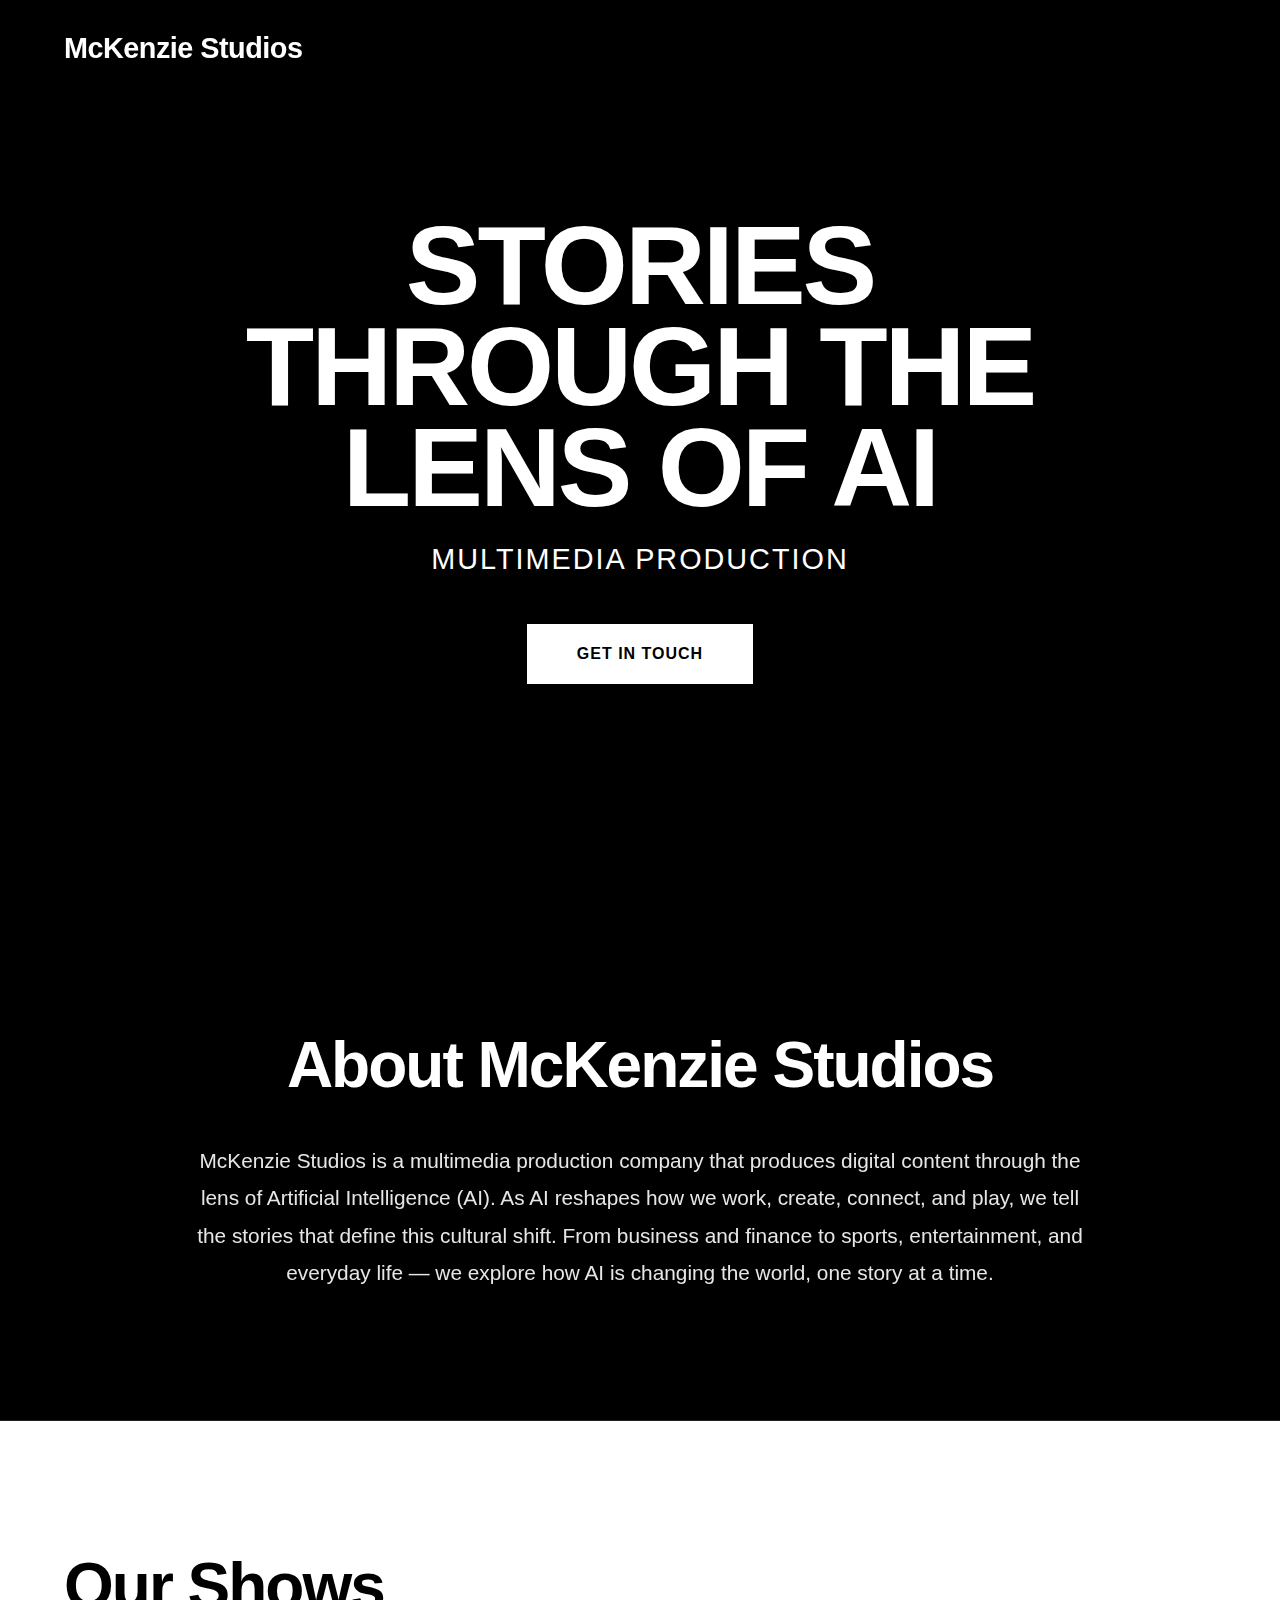
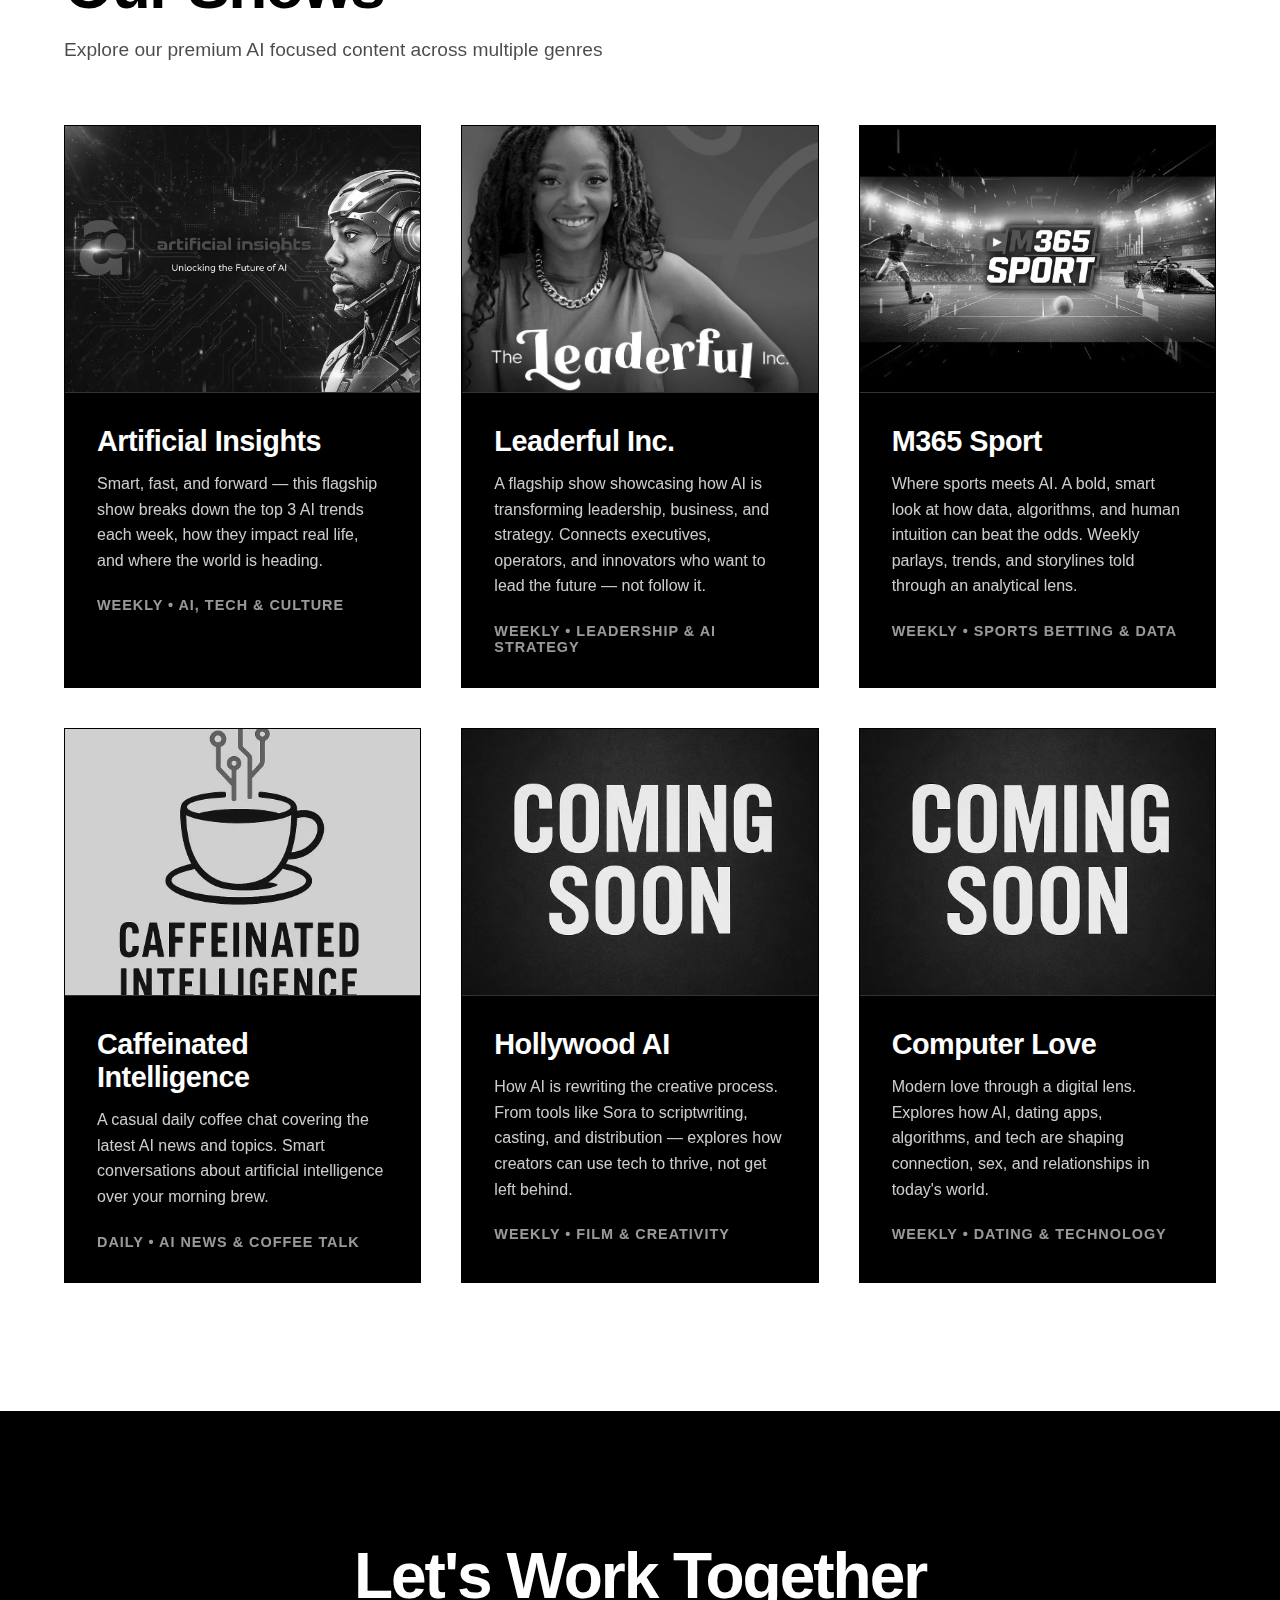
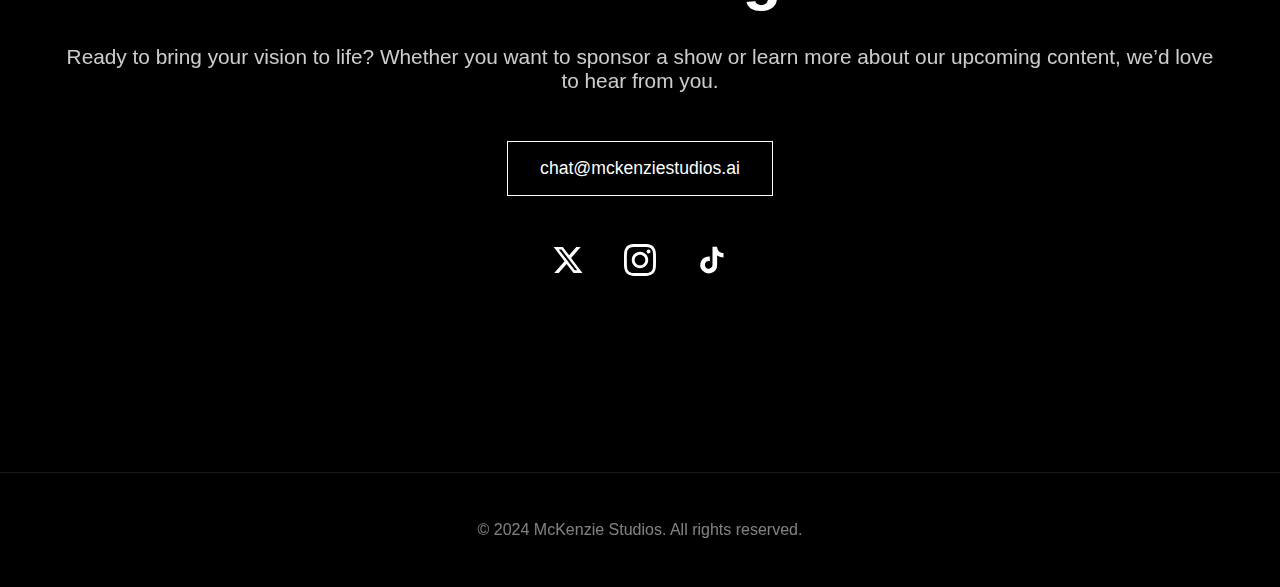
<file: index.html>
<!DOCTYPE html>
<html lang="en">
<head>
    <meta charset="UTF-8">
    <meta name="viewport" content="width=device-width, initial-scale=1.0">
    <title>McKenzie Studios - Video Production</title>
    <link href="https://fonts.googleapis.com/css2?family=Inter:wght@300;400;600;700;900&display=swap"> 
    <link rel="stylesheet" href="style.css">

</head>
<body>
    <!-- Header -->
    <header>
        <div class="logo">McKenzie Studios</div>
    </header>

    <!-- Hero Section -->
    <section class="hero">
        <div class="hero-content">
            <h1>STORIES<br>THROUGH THE<br>LENS OF AI</h1>
            <p>Multimedia Production</p>
            <a href="#contact" class="cta-button">Get In Touch</a>
        </div>
    </section>

    <!-- About Section -->
    <section class="about">
        <div class="about-content">
            <h2 class="section-title">About McKenzie Studios</h2>
            <p class="about-text">McKenzie Studios is a multimedia production company that produces digital content through the lens of Artificial Intelligence (AI). As AI reshapes how we work, create, connect, and play, we tell the stories that define this cultural shift. From business and finance to sports, entertainment, and everyday life — we explore how AI is changing the world, one story at a time.</p>
        </div>
    </section>

    <!-- Gallery Section -->
    <section class="gallery">
        <h2 class="section-title">Our Shows</h2>
        <p class="section-subtitle">Explore our premium AI focused content across multiple genres</p>
        
        <div class="gallery-grid">
            <div class="show-card">
            <a href="https://www.youtube.com/@Studiomhq" target="_blank" rel="noopener noreferrer">
                <div class="show-image" style="background-image: url('Assets/Images/Gallery_Images/Artificial_Insights_Gallery_Image.webp'); background-size: cover; background-position: center;">
                </div>
            </a>

                <div class="show-info">
                    <h3>Artificial Insights</h3>
                    <p>Smart, fast, and forward — this flagship show breaks down the top 3 AI trends each week, how they impact real life, and where the world is heading.</p>
                    <div class="show-meta">Weekly • AI, Tech & Culture</div>
                </div>
            </div>

            <div class="show-card">
                <a href="https://www.youtube.com/@theleaderfulinc" target="_blank" rel="noopener noreferrer">
                <div class="show-image" style="background-image: url(Assets/Images/Gallery_Images/The_Leaderful_Inc_Gallery_Image.webp); background-size: cover; background-position: center;">
                </div>
                </a>
                <div class="show-info">
                    <h3>Leaderful Inc.</h3>
                    <p>A flagship show showcasing how AI is transforming leadership, business, and strategy. Connects executives, operators, and innovators who want to lead the future — not follow it.</p>
                    <div class="show-meta">Weekly • Leadership & AI Strategy</div>
                </div>
            </div>

            <div class="show-card">
                <a href="https://www.youtube.com/@mckenzie365sport" target="_blank" rel="noopener noreferrer">
                <div class="show-image" style="background-image: url(Assets/Images/Gallery_Images/M365_Sport_Gallery_Image.webp); background-size: cover; background-position: center;">
                </div>
                </a>
                <div class="show-info">
                    <h3>M365 Sport</h3>
                    <p>Where sports meets AI. A bold, smart look at how data, algorithms, and human intuition can beat the odds. Weekly parlays, trends, and storylines told through an analytical lens.</p>
                    <div class="show-meta">Weekly • Sports Betting & Data</div>
                </div>
            </div>

            <div class="show-card">
                <a href="https://open.spotify.com/show/79cCATb0LolWvupursBh8F?si=f5415bb5afcb451a" target="_blank" rel="noopener noreferrer">
                <div class="show-image" style="background-image: url(Assets/Images/Gallery_Images/Caffeinated_Intelligence_Gallery_Image.webp); background-size: cover; background-position: center;">
                </div>
                </a>
                <div class="show-info">
                    <h3>Caffeinated Intelligence</h3>
                    <p>A casual daily coffee chat covering the latest AI news and topics. Smart conversations about artificial intelligence over your morning brew.</p>
                    <div class="show-meta">Daily • AI News & Coffee Talk</div>
                </div>
            </div>

            <div class="show-card">
                <div class="show-image" style="background-image: url(Assets/Images/Gallery_Images/Coming_Soon_Gallery_Image.webp); background-size: cover; background-position: center;">
                </div>
                <div class="show-info">
                    <h3>Hollywood AI</h3>
                    <p>How AI is rewriting the creative process. From tools like Sora to scriptwriting, casting, and distribution — explores how creators can use tech to thrive, not get left behind.</p>
                    <div class="show-meta">Weekly • Film & Creativity</div>
                </div>
            </div>

            <div class="show-card">
                <div class="show-image" style="background-image: url(Assets/Images/Gallery_Images/Coming_Soon_Gallery_Image.webp); background-size: cover; background-position: center;">
                </div>
                <div class="show-info">
                    <h3>Computer Love</h3>
                    <p>Modern love through a digital lens. Explores how AI, dating apps, algorithms, and tech are shaping connection, sex, and relationships in today's world.</p>
                    <div class="show-meta">Weekly • Dating & Technology</div>
                </div>
            </div>
        </div>
    </section>

    <!-- Contact Section -->
    <section class="contact" id="contact">
        <h2 class="section-title">Let's Work Together</h2>
        <p>Ready to bring your vision to life? Whether you want to sponsor a show or learn more about our upcoming content, we’d love to hear from you.</p>
        
        <a href="mailto:chat@mckenziestudios.ai" class="contact-email">chat@mckenziestudios.ai</a>
        
        <div class="social-links">
            <a href="https://x.com/studiomhq" class="social-link" target="_blank" aria-label="X / Twitter">
                <svg xmlns="http://www.w3.org/2000/svg" viewBox="0 0 24 24">
                    <path d="M18.244 2.25h3.308l-7.227 8.26 8.502 11.24H16.17l-5.214-6.817L4.99 21.75H1.68l7.73-8.835L1.254 2.25H8.08l4.713 6.231zm-1.161 17.52h1.833L7.084 4.126H5.117z"/>
                </svg>
            </a>
            
            <a href="https://instagram.com/studio_mhq" class="social-link" target="_blank" aria-label="Instagram">
                <svg xmlns="http://www.w3.org/2000/svg" viewBox="0 0 24 24">
                    <path d="M12 2.163c3.204 0 3.584.012 4.85.07 3.252.148 4.771 1.691 4.919 4.919.058 1.265.069 1.645.069 4.849 0 3.205-.012 3.584-.069 4.849-.149 3.225-1.664 4.771-4.919 4.919-1.266.058-1.644.07-4.85.07-3.204 0-3.584-.012-4.849-.07-3.26-.149-4.771-1.699-4.919-4.92-.058-1.265-.07-1.644-.07-4.849 0-3.204.013-3.583.07-4.849.149-3.227 1.664-4.771 4.919-4.919 1.266-.057 1.645-.069 4.849-.069zm0-2.163c-3.259 0-3.667.014-4.947.072-4.358.2-6.78 2.618-6.98 6.98-.059 1.281-.073 1.689-.073 4.948 0 3.259.014 3.668.072 4.948.2 4.358 2.618 6.78 6.98 6.98 1.281.058 1.689.072 4.948.072 3.259 0 3.668-.014 4.948-.072 4.354-.2 6.782-2.618 6.979-6.98.059-1.28.073-1.689.073-4.948 0-3.259-.014-3.667-.072-4.947-.196-4.354-2.617-6.78-6.979-6.98-1.281-.059-1.69-.073-4.949-.073zm0 5.838c-3.403 0-6.162 2.759-6.162 6.162s2.759 6.163 6.162 6.163 6.162-2.759 6.162-6.163c0-3.403-2.759-6.162-6.162-6.162zm0 10.162c-2.209 0-4-1.79-4-4 0-2.209 1.791-4 4-4s4 1.791 4 4c0 2.21-1.791 4-4 4zm6.406-11.845c-.796 0-1.441.645-1.441 1.44s.645 1.44 1.441 1.44c.795 0 1.439-.645 1.439-1.44s-.644-1.44-1.439-1.44z"/>
                </svg>
            </a>
            
            <a href="https://tiktok.com/@studiomhq" class="social-link" target="_blank" aria-label="TikTok">
                <svg xmlns="http://www.w3.org/2000/svg" viewBox="0 0 24 24">
                    <path d="M19.59 6.69a4.83 4.83 0 0 1-3.77-4.25V2h-3.45v13.67a2.89 2.89 0 0 1-5.2 1.74 2.89 2.89 0 0 1 2.31-4.64 2.93 2.93 0 0 1 .88.13V9.4a6.84 6.84 0 0 0-1-.05A6.33 6.33 0 0 0 5 20.1a6.34 6.34 0 0 0 10.86-4.43v-7a8.16 8.16 0 0 0 4.77 1.52v-3.4a4.85 4.85 0 0 1-1-.1z"/>
                </svg>
            </a>
        </div>
    </section>

    <!-- Footer -->
    <footer>
        <p>&copy; 2024 McKenzie Studios. All rights reserved.</p>
    </footer>
</body>
</html>
</file>
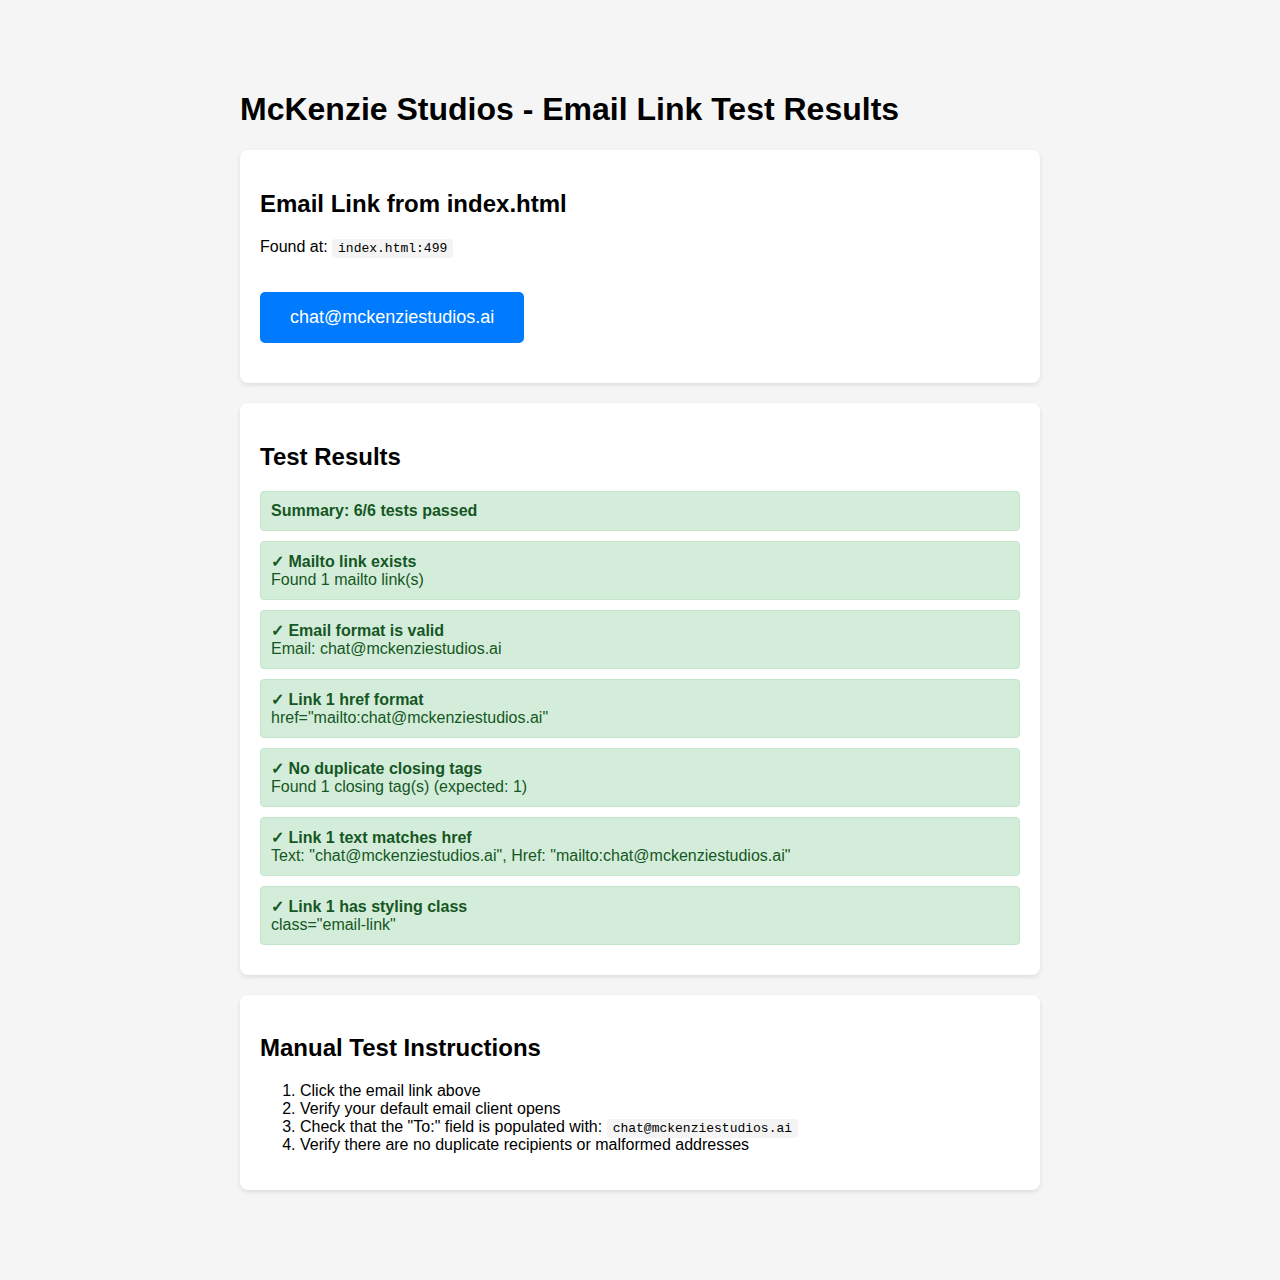
<file: test_email_links.html>
<!DOCTYPE html>
<html lang="en">
<head>
    <meta charset="UTF-8">
    <meta name="viewport" content="width=device-width, initial-scale=1.0">
    <title>Email Link Test - McKenzie Studios</title>
    <style>
        body {
            font-family: Arial, sans-serif;
            max-width: 800px;
            margin: 50px auto;
            padding: 20px;
            background: #f5f5f5;
        }
        .test-section {
            background: white;
            padding: 20px;
            margin: 20px 0;
            border-radius: 8px;
            box-shadow: 0 2px 4px rgba(0,0,0,0.1);
        }
        .test-result {
            padding: 10px;
            margin: 10px 0;
            border-radius: 4px;
        }
        .pass {
            background: #d4edda;
            color: #155724;
            border: 1px solid #c3e6cb;
        }
        .fail {
            background: #f8d7da;
            color: #721c24;
            border: 1px solid #f5c6cb;
        }
        .email-link {
            display: inline-block;
            padding: 15px 30px;
            margin: 20px 0;
            background: #007bff;
            color: white;
            text-decoration: none;
            border-radius: 5px;
            font-size: 18px;
        }
        .email-link:hover {
            background: #0056b3;
        }
        code {
            background: #f4f4f4;
            padding: 2px 6px;
            border-radius: 3px;
            font-family: monospace;
        }
    </style>
</head>
<body>
    <h1>McKenzie Studios - Email Link Test Results</h1>

    <div class="test-section">
        <h2>Email Link from index.html</h2>
        <p>Found at: <code>index.html:499</code></p>
        <a href="mailto:chat@mckenziestudios.ai" class="email-link">chat@mckenziestudios.ai</a>
    </div>

    <div class="test-section">
        <h2>Test Results</h2>
        <div id="test-results"></div>
    </div>

    <div class="test-section">
        <h2>Manual Test Instructions</h2>
        <ol>
            <li>Click the email link above</li>
            <li>Verify your default email client opens</li>
            <li>Check that the "To:" field is populated with: <code>chat@mckenziestudios.ai</code></li>
            <li>Verify there are no duplicate recipients or malformed addresses</li>
        </ol>
    </div>

    <script>
        // Automated tests
        const tests = [];

        // Test 1: Check if mailto: link exists
        const emailLinks = document.querySelectorAll('a[href^="mailto:"]');
        tests.push({
            name: 'Mailto link exists',
            passed: emailLinks.length > 0,
            message: `Found ${emailLinks.length} mailto link(s)`
        });

        // Test 2: Validate email format
        const emailRegex = /^[^\s@]+@[^\s@]+\.[^\s@]+$/;
        const emailAddress = 'chat@mckenziestudios.ai';
        tests.push({
            name: 'Email format is valid',
            passed: emailRegex.test(emailAddress),
            message: `Email: ${emailAddress}`
        });

        // Test 3: Check href attribute format
        emailLinks.forEach((link, index) => {
            const href = link.getAttribute('href');
            const isValid = href && href.startsWith('mailto:') && href.includes('@');
            tests.push({
                name: `Link ${index + 1} href format`,
                passed: isValid,
                message: `href="${href}"`
            });
        });

        // Test 4: Check for duplicate or malformed tags
        const linkHTML = emailLinks[0] ? emailLinks[0].outerHTML : '';
        const closingTags = (linkHTML.match(/<\/a>/g) || []).length;
        tests.push({
            name: 'No duplicate closing tags',
            passed: closingTags === 1,
            message: `Found ${closingTags} closing tag(s) (expected: 1)`
        });

        // Test 5: Check link text matches email
        emailLinks.forEach((link, index) => {
            const linkText = link.textContent.trim();
            const hrefEmail = link.getAttribute('href').replace('mailto:', '');
            tests.push({
                name: `Link ${index + 1} text matches href`,
                passed: linkText === hrefEmail,
                message: `Text: "${linkText}", Href: "mailto:${hrefEmail}"`
            });
        });

        // Test 6: Check for proper attributes
        emailLinks.forEach((link, index) => {
            const hasClass = link.hasAttribute('class');
            tests.push({
                name: `Link ${index + 1} has styling class`,
                passed: hasClass,
                message: hasClass ? `class="${link.getAttribute('class')}"` : 'No class attribute'
            });
        });

        // Display results
        const resultsDiv = document.getElementById('test-results');
        let passedCount = 0;
        let totalCount = tests.length;

        tests.forEach(test => {
            const resultDiv = document.createElement('div');
            resultDiv.className = `test-result ${test.passed ? 'pass' : 'fail'}`;
            resultDiv.innerHTML = `
                <strong>${test.passed ? '✓' : '✗'} ${test.name}</strong><br>
                ${test.message}
            `;
            resultsDiv.appendChild(resultDiv);
            if (test.passed) passedCount++;
        });

        // Summary
        const summary = document.createElement('div');
        summary.className = `test-result ${passedCount === totalCount ? 'pass' : 'fail'}`;
        summary.innerHTML = `<strong>Summary: ${passedCount}/${totalCount} tests passed</strong>`;
        resultsDiv.insertBefore(summary, resultsDiv.firstChild);
    </script>
</body>
</html>
</file>
<file: style.css>
* {
            margin: 0;
            padding: 0;
            box-sizing: border-box;
        }

        body {
            font-family: 'Inter', sans-serif;
            background-color: #000;
            color: #fff;
            overflow-x: hidden;
        }

        /* Header/Navigation */
        header {
            position: fixed;
            top: 0;
            width: 100%;
            padding: 2rem 5%;
            z-index: 1000;
            background: linear-gradient(180deg, rgba(0,0,0,0.9) 0%, rgba(0,0,0,0) 100%);
        }

        .logo {
            font-size: 1.8rem;
            font-weight: 900;
            letter-spacing: -0.5px;
        }

        /* Hero Section */
        .hero {
            height: 100vh;
            display: flex;
            align-items: center;
            justify-content: center;
            position: relative;
            background: #000;
            overflow: hidden;
        }

        .hero::before {
            content: '';
            position: absolute;
            top: 0;
            left: 0;
            width: 100%;
            height: 100%;
            background-image: url(Assets/Images/Hero_Image/);
            background-size: cover;
            background-position: center;
            opacity: 0.4;
            z-index: 1;
        }

        .hero::after {
            content: '';
            position: absolute;
            top: 0;
            left: 0;
            width: 100%;
            height: 100%;
            background: linear-gradient(180deg, rgba(0,0,0,0.7) 0%, rgba(0,0,0,0.5) 50%, rgba(0,0,0,0.8) 100%);
            z-index: 2;
        }

        .hero-content {
            text-align: center;
            z-index: 10;
            padding: 2rem;
            position: relative;
        }

        .hero h1 {
            font-size: clamp(3rem, 10vw, 7rem);
            font-weight: 900;
            line-height: 0.9;
            margin-bottom: 1.5rem;
            letter-spacing: -3px;
        }

        .hero p {
            font-size: clamp(1.2rem, 3vw, 1.8rem);
            font-weight: 300;
            letter-spacing: 2px;
            margin-bottom: 3rem;
            text-transform: uppercase;
        }

        .cta-button {
            display: inline-block;
            padding: 1.2rem 3rem;
            background: #fff;
            color: #000;
            text-decoration: none;
            font-weight: 600;
            font-size: 1rem;
            letter-spacing: 1px;
            text-transform: uppercase;
            transition: all 0.3s ease;
            border: 2px solid #fff;
        }

        .cta-button:hover {
            background: transparent;
            color: #fff;
        }

        /* About Section */
        .about {
            padding: 8rem 5%;
            background: #000;
            color: #fff;
            border-bottom: 1px solid #222;
        }

        .about-content {
            max-width: 900px;
            margin: 0 auto;
            text-align: center;
        }

        .about .section-title {
            color: #fff;
            margin-bottom: 2.5rem;
        }

        .about-text {
            font-size: 1.3rem;
            font-weight: 300;
            line-height: 1.8;
            opacity: 0.9;
        }

        /* Gallery Section */
        .gallery {
            padding: 8rem 5%;
            background: #fff;
            color: #000;
        }

        .section-title {
            font-size: clamp(2.5rem, 6vw, 4rem);
            font-weight: 900;
            margin-bottom: 1rem;
            letter-spacing: -2px;
        }

        .section-subtitle {
            font-size: 1.2rem;
            font-weight: 300;
            margin-bottom: 4rem;
            opacity: 0.7;
        }

        .gallery-grid {
            display: grid;
            grid-template-columns: repeat(auto-fit, minmax(320px, 1fr));
            gap: 2.5rem;
            margin-top: 4rem;
        }

        .show-card {
            background: #000;
            color: #fff;
            overflow: hidden;
            cursor: pointer;
            transition: transform 0.3s ease;
            border: 1px solid #000;
        }

        .show-card a {
            text-decoration: none;
            color: inherit;
            display: block;
        }

        .show-card:hover {
            transform: translateY(-10px);
        }

        .show-image {
            width: 100%;
            height: 0;
            padding-bottom: 75%; /* 4:3 aspect ratio (3/4 = 0.75 = 75%) */
            background: linear-gradient(135deg, #1a1a1a 0%, #333 100%);
            display: block;
            position: relative;
            overflow: hidden;
            border-bottom: 1px solid #333;
            background-size: cover;
            background-position: center;
            filter: grayscale(100%);
            transition: filter 0.4s ease;
            cursor: pointer;
        }

        .show-card:hover .show-image {
            filter: grayscale(0%);
        }

        /* YouTube play button cursor effect */
        .show-image::after {
            content: '';
            position: absolute;
            top: 50%;
            left: 50%;
            transform: translate(-50%, -50%);
            width: 80px;
            height: 80px;
            background: rgba(255, 0, 0, 0.9);
            border-radius: 50%;
            opacity: 0;
            transition: opacity 0.3s ease;
            pointer-events: none;
        }

        .show-image::before {
            content: '';
            position: absolute;
            top: 50%;
            left: 50%;
            transform: translate(-40%, -50%);
            width: 0;
            height: 0;
            border-left: 30px solid white;
            border-top: 20px solid transparent;
            border-bottom: 20px solid transparent;
            opacity: 0;
            transition: opacity 0.3s ease;
            z-index: 2;
            pointer-events: none;
        }

        .show-card:hover .show-image::after,
        .show-card:hover .show-image::before {
            opacity: 1;
        }

        /* Spotify logo for tile 4 (Caffeinated Intelligence) */
        .show-card:nth-child(4) .show-image::after {
            background: #1DB954; /* Spotify green */
            width: 90px;
            height: 90px;
        }

        .show-card:nth-child(4) .show-image::before {
            content: '';
            position: absolute;
            top: 50%;
            left: 50%;
            transform: translate(-50%, -50%);
            width: 50px;
            height: 50px;
            background-image: url('data:image/svg+xml;utf8,<svg xmlns="http://www.w3.org/2000/svg" viewBox="0 0 24 24" fill="white"><path d="M12 0C5.4 0 0 5.4 0 12s5.4 12 12 12 12-5.4 12-12S18.66 0 12 0zm5.521 17.34c-.24.359-.66.48-1.021.24-2.82-1.74-6.36-2.101-10.561-1.141-.418.122-.779-.179-.899-.539-.12-.421.18-.78.54-.9 4.56-1.021 8.52-.6 11.64 1.32.42.18.479.659.301 1.02zm1.44-3.3c-.301.42-.841.6-1.262.3-3.239-1.98-8.159-2.58-11.939-1.38-.479.12-1.02-.12-1.14-.6-.12-.48.12-1.021.6-1.141C9.6 9.9 15 10.561 18.72 12.84c.361.181.54.78.241 1.2zm.12-3.36C15.24 8.4 8.82 8.16 5.16 9.301c-.6.179-1.2-.181-1.38-.721-.18-.601.18-1.2.72-1.381 4.26-1.26 11.28-1.02 15.721 1.621.539.3.719 1.02.419 1.56-.299.421-1.02.599-1.559.3z"/></svg>');
            background-size: contain;
            background-repeat: no-repeat;
            background-position: center;
            border: none;
            z-index: 2;
        }

        /* Disable hover effects for last 2 tiles (Coming Soon) */
        .show-card:nth-child(5):hover .show-image,
        .show-card:nth-child(6):hover .show-image {
            filter: grayscale(100%);
        }

        .show-card:nth-child(5):hover .show-image::after,
        .show-card:nth-child(5):hover .show-image::before,
        .show-card:nth-child(6):hover .show-image::after,
        .show-card:nth-child(6):hover .show-image::before {
            opacity: 0;
        }

        .show-card:nth-child(5) .show-image,
        .show-card:nth-child(6) .show-image {
            cursor: default;
        }

        .show-info {
            padding: 2rem;
        }

        .show-info h3 {
            font-size: 1.8rem;
            font-weight: 700;
            margin-bottom: 0.8rem;
            letter-spacing: -0.5px;
        }

        .show-info p {
            font-weight: 300;
            line-height: 1.6;
            opacity: 0.8;
        }

        .show-meta {
            margin-top: 1.5rem;
            font-size: 0.9rem;
            font-weight: 600;
            text-transform: uppercase;
            letter-spacing: 1px;
            opacity: 0.6;
        }

        /* Contact Section */
        .contact {
            padding: 8rem 5%;
            background: #000;
            text-align: center;
        }

        .contact .section-title {
            color: #fff;
            margin-bottom: 2rem;
        }

        .contact p {
            font-size: 1.3rem;
            font-weight: 300;
            margin-bottom: 3rem;
            opacity: 0.8;
        }

        .contact-email {
            display: inline-block;
            color: #fff;
            text-decoration: none;
            font-size: 1.1rem;
            font-weight: 400;
            padding: 1rem 2rem;
            border: 1px solid #fff;
            transition: all 0.3s ease;
            margin-bottom: 3rem;
        }

        .contact-email:hover {
            background: #fff;
            color: #000;
        }

        .social-links {
            display: flex;
            gap: 2.5rem;
            justify-content: center;
            align-items: center;
            margin-bottom: 4rem;
        }

        .social-link {
            color: #fff;
            text-decoration: none;
            transition: all 0.3s ease;
            display: block;
        }

        .social-link svg {
            width: 32px;
            height: 32px;
            fill: #fff;
            transition: all 0.3s ease;
        }

        .social-link:hover svg {
            fill: #666;
            transform: translateY(-3px);
        }

        /* Footer */
        footer {
            padding: 3rem 5%;
            background: #000;
            border-top: 1px solid #333;
            text-align: center;
            font-weight: 300;
            opacity: 0.5;
        }

        /* Responsive */
        @media (max-width: 768px) {
            .gallery-grid {
                grid-template-columns: 1fr;
            }
            
            header {
                padding: 1.5rem 5%;
            }
            
            .gallery, .contact {
                padding: 5rem 5%;
            }
        }
</file>
